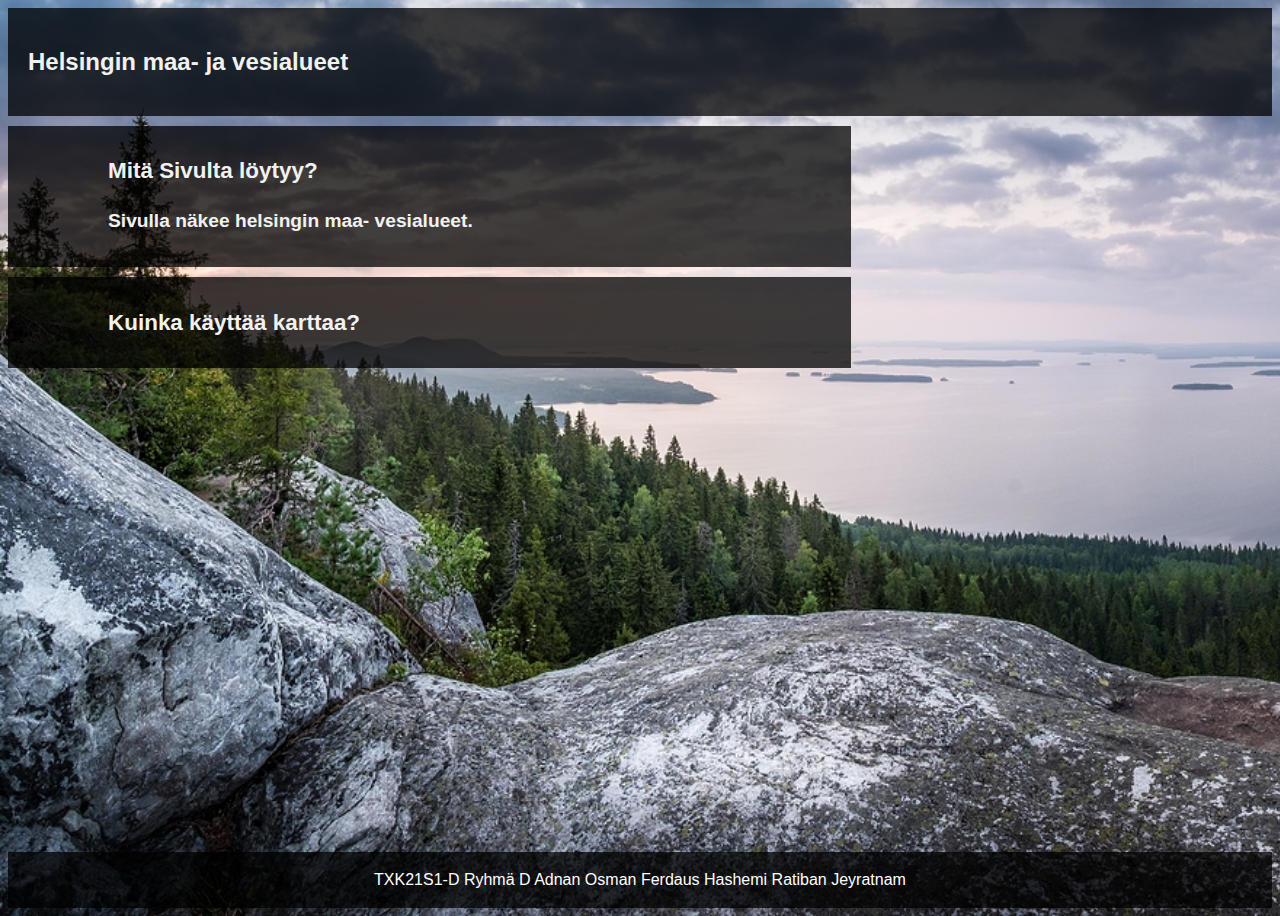
<file: OmaProject/etusivu.html>
<!DOCTYPE html>
<html lang="fi">
<head>
    <meta charset="UTF-8">
    <meta name="viewport" content="width=device-width, initial-scale=1.0">
    <title>Etusivu</title>
    <link rel="stylesheet" href="navigationstyle.css">
    <link rel="stylesheet" href="style.css">

</head>
<body>
    <style>
        body {
          background-image: url(kuva.jpg);
        }
        </style>
<header>

</header>


<main>
    <div class="info row">
        <h2>Helsingin maa- ja vesialueet</h2>
    </div>

        </div>

        <div id="textField1" class="col-1 textsField">
            <h3>Mitä Sivulta löytyy?</h3>
            <h4>Sivulla näkee helsingin maa- vesialueet.</h4>

        </div>
        <div id="textField2" class="col-1 textsField">
            <h3>Kuinka käyttää karttaa?</h3>

        </div>
    </div>

</main>

<footer>
    <p>TXK21S1-D Ryhmä D Adnan Osman Ferdaus Hashemi Ratiban Jeyratnam</p>
   
</footer>

</body>
</html>
</file>
<file: OmaProject/navigationstyle.css>
header{
    position: sticky;
    top: 0;
    z-index: 2;
}
</file>
<file: OmaProject/style.css>
* {
    box-sizing: border-box;
}
h1, h2, h3 {
    font-family: 'Antonio', sans-serif;
}
body{
    background-size: cover;
    background-color: rgb(47, 47, 47);
    min-height: 100vh;
    position:sticky;
    padding-bottom: 80px;
}
footer{
    margin-top: auto;
    position: absolute;
    bottom: 0;
    left: 0;
    right: 0;
    text-align: center;
    padding: 3px;
    background: rgba(0, 0, 0, 0.75);
    color: white;
    display: flex;
    justify-content: center;
    font-family: 'Ubuntu', sans-serif;
}


.info {
    background: rgba(0, 0, 0, 0.75);
    color: #f1f1f1;
    width: 100%;
    padding: 20px;
}
.col-1 {width: 66.66%;}





.aboutMenu li:hover::before {
    width: 100%;
    background-color: rgba(255, 221, 0, 0.32);
}
.textsField {
    font-family: 'Ubuntu', sans-serif;
    background: rgba(0, 0, 0, 0.75);
    color: #f1f1f1;
    padding: 10px 10px 10px 100px;
    font-size: larger;
    box-sizing: inherit;
    max-height: 1035px;
    overflow: inherit;
    margin-top: 10px;
}
</file>
